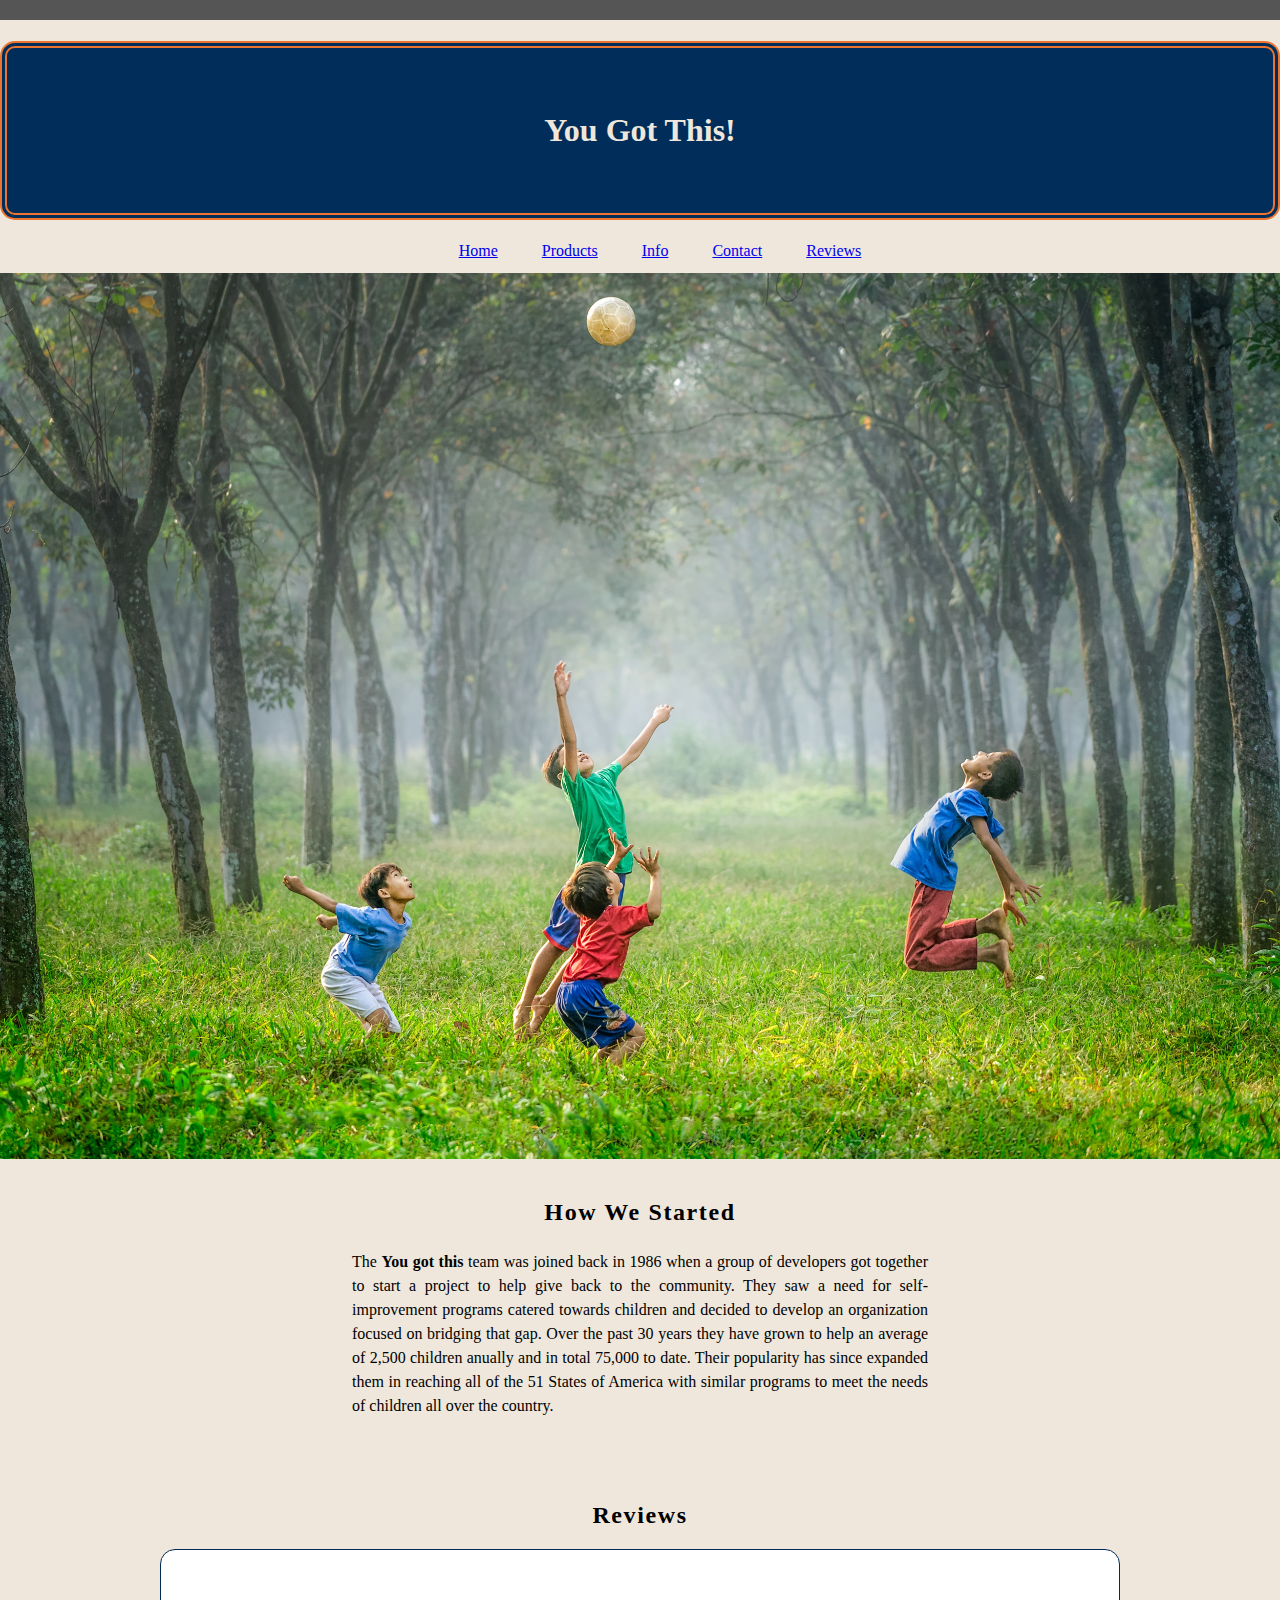
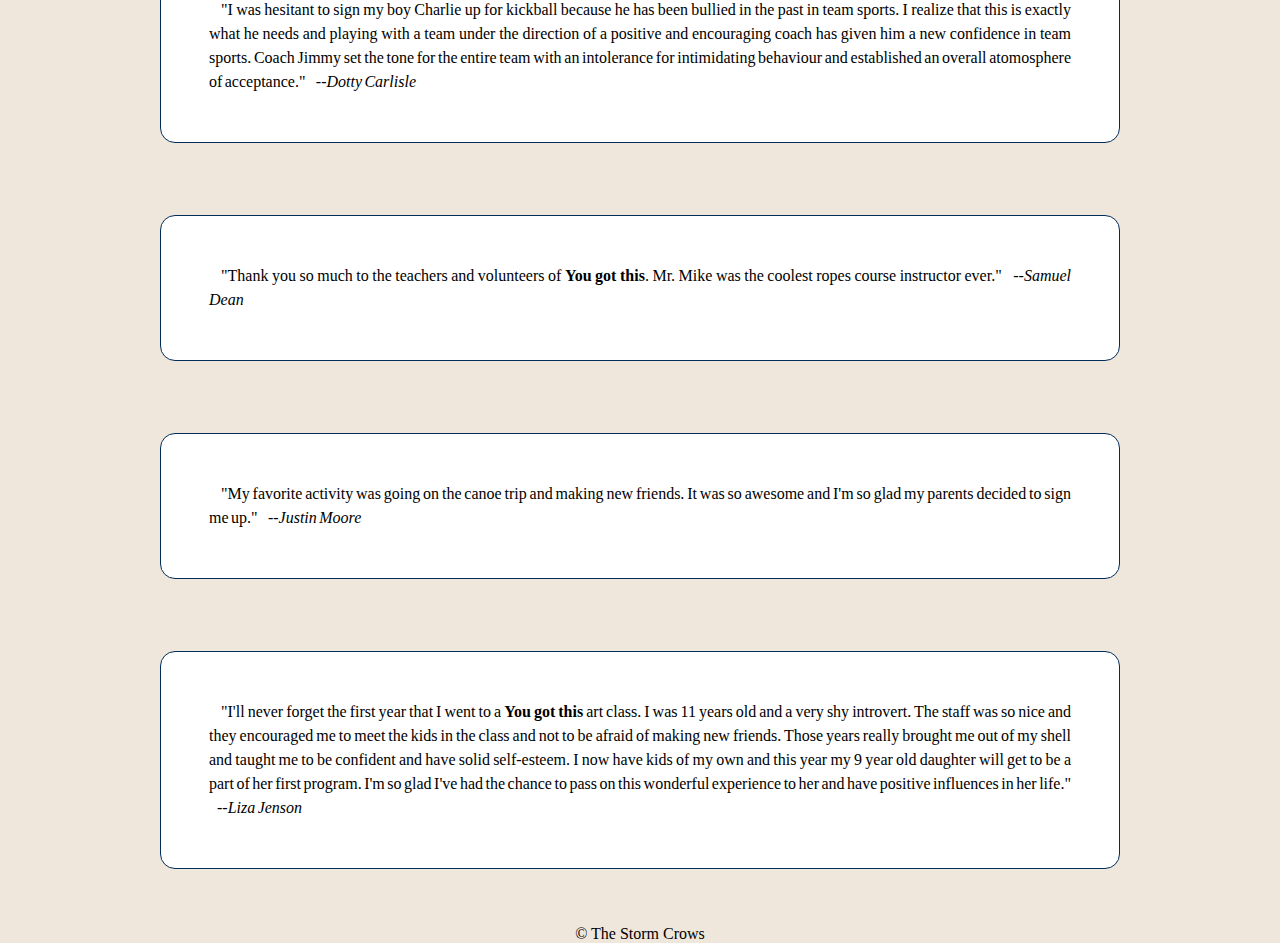
<file: reviews.html>
<!DOCTYPE html>
<html lang="en">

<head>
    <meta charset="UTF-8">
    <title>Background and Reviews</title>
    <meta name="viewport" content="width=device-width, initial-scale=1.0">
    <meta http-equiv="X-UA-Compatible" content="ie=edge">
    <link rel="stylesheet" href="css/styles.css">
    <link rel="stylesheet" href="reviews.css">
</head>

<body>
    
<header>
    <div class="header" id="myHeader">
      </div>   
    <div>
        <h1>You Got This!</h1>
    </div>
    <nav>
        <ul>
            <li><a href="index.html">Home</a></li>
            <li><a href="products.html">Products</a></li>
            <li><a href="info.html">Info</a></li>
            <li><a href="contact.html">Contact</a></li>
            <li><a href="reviews.html">Reviews</a></li>
        </ul>
    </nav>
</header>
<div><br></div>

<div>
    <img src="images/alexis_robert-collins-333411.jpg" alt="children playing" title="Photo by Robert Collins on Unsplash" class="backgroundImage">
</div>    



<main>
    <div class="headlineStyling">
        <h2>How We Started</h2></div>
        <section class="teamBackground">
            <p>The <strong>You got this</strong> team was joined back in 1986 when a group of developers got together to start a project to help give back to the community. They saw a need for self-improvement programs catered towards children and decided to develop an organization focused on bridging that gap. Over the past 30 years they have grown to help an average of 2,500 children anually and in total 75,000 to date. Their popularity has since expanded them in reaching all of the 51 States of America with similar programs to meet the needs of children all over the country. 
            </section>
            


<div class="headlineStyling"> 
    <h2>Reviews</h2></div>
        <section class="containerFlex">
            <p>"I was hesitant to sign my boy Charlie up for kickball because he has been bullied in the past in team sports. I realize that this is exactly what he needs and playing with a team under the direction of a positive and encouraging coach has given him a new confidence in team sports. Coach Jimmy set the tone for the entire team with an intolerance for intimidating behaviour and established an overall atomosphere of acceptance." <span class="standoutText">--Dotty Carlisle</span></p>
        
            <p>"Thank you so much to the teachers and volunteers of <strong>You got this</strong>. Mr. Mike was the coolest ropes course instructor ever." <span class="standoutText">--Samuel Dean</span></p>
        
            <p>"My favorite activity was going on the canoe trip and making new friends. It was so awesome and I'm so glad my parents decided to sign me up." <span class="standoutText">--Justin Moore</span></p>
        
            <p>"I'll never forget the first year that I went to a <strong>You got this</strong> art class. I was 11 years old and a very shy introvert. The staff was so nice and they encouraged me to meet the kids in the class and not to be afraid of making new friends. Those years really brought me out of my shell and taught me to be confident and have solid self-esteem. I now have kids of my own and this year my 9 year old daughter will get to be a part of her first program. I'm so glad I've had the chance to pass on this wonderful experience to her and have positive influences in her life." <span class="standoutText">--Liza Jenson</span></p>   
    </section>
</main>  
   
   <script>
     
    window.onscroll = function() {myFunction()};
    
  
    var header = document.getElementById("myHeader");
    
   
    var sticky = header.offsetTop;
    
    function myFunction() {
      if (window.pageYOffset >= sticky) {
        header.classList.add("sticky");
      } else {
        header.classList.remove("sticky");
      }
    }   
   </script>

<div>
    <footer>&copy; The Storm Crows</footer>
</div>
</body>



</body>
</html>
</file>
<file: css/styles.css>
.title {
    background-color: #eb752f; 
    padding: 2%;
}

body {
    background-color: #efe7dc;
    text-align: center;
    font-family: 'Playfair Display', serif;
}

.sub {
    background-color: #eb752f; 
    padding: 2%;
}
.sub2 {
    background-color: #a5bb2a;
    padding: 2%;
}
h1 {
    background-color: #012d5a;
    color: #efe7dc;
    padding: 5%;
    border: #eb752f solid 7px;
    border-style: double;
    border-radius: 15px;
}

li {
    list-style-type: none;
    display: inline;
    padding: 20px;
}
finishSite
 
.removeBullet li {
    list-style-type: none;
}

.navigation li {
    list-style-type: none;
}

#skills li {
    list-style-type: none;
}
 master

body {
    background-color: #efe7dc;
}

/* This is CSS for the product grid */

.flex-container {
  display: flex;
  flex-wrap: wrap;
  justify-content: space-around;
  align-items: center;

}

#cards {
    background-color: #fff;
    width: 250px;
    border: 3px solid #eb752f;
    padding: 15px;
    margin: 25px;
    object-fit: cover;
    display: flex;
    flex-wrap: wrap;
    box-shadow: 6px 7px 31px -1px rgba(0,0,0,0.75);
    /* 0 4px 8px 0 rgba(0, 0, 0, 0.2), 0 6px 20px 0 rgba(0, 0, 0, 0.19); */
    /* flex: 0 1 calc(25% - 1em); */
}

.card_img {
    box-shadow: inset 0 15px 20px -12px rgba(0,0,0 .8);
    max-width: 100%;
    max-height: 100%;
    justify-content: space-around;
}

/* CONTACT PAGE STYLES ======================= */

.contact-image {
    margin-left: 1em;
    padding: .5em;
    border: 1px solid #012d5a;
    background-color: #eb752f;
    border-radius: 15px;
} 

.get-in-touch {
    margin-left: 1em;
}

.flex-container-contact { /* this is the "flex container" */
    display: flex;
    flex-direction: row; /* this is the default */
    flex-wrap: wrap; /* this allows the items to wrap on small screens */
    box-sizing: border-box;
    align-content: center;
}

.field-group-1, .field-group-2 { /* these are the "flex items" i think */
    border: 3px solid #012d5a;
    background-color: #eb752f;
    border-radius: 15px;
    width: 38%;
    height: 15em;
    padding: 1.5em;
    margin: 1em;    
}

.field-group-2 {
    order: 1; /* this is experimental--to see how flex can change the order--if set @ -1 it reverses the order of the 2 boxes--the default is 0. */
}

input[type=text] {
    width: 70%;
    border: 2px solid #eb752f;
    padding: 1em;
    margin: 8px 0;
    border-radius: 15px;
    font-size: 1.2em;
}

input[type=text]:focus {
    border: 2px solid #012d5a;
}

textarea {
    width: 100%;
    height: 95%;
    padding: 1em;
    box-sizing: border-box;
    border: 2px solid #eb752f;
    border-radius: 15px;
    font-size: 1.2em;
}

textarea:focus {
    border: 2px solid #012d5a;
}

.notice-button {
    color: #012d5a;
    background-color: #a5bb2a;
    font-size: 1.2em;
    padding: .2em;
    margin-left: 1em;
    text-align: center;
    width: 10%;
    border: 5px solid #012d5a;
    border-radius: 15px;
  }

  .connect {
      margin-left: 1em;
  }
  
  .social-media-buttons {
      width: 42px;
      height: 42px;
  }

/* END OF CONTACT PAGE STYLES ================== */

p {
}

@import url('https://fonts.googleapis.com/css?family=Open+Sans');

/* Style the header */
.header {
    padding: 10px 16px;
    background: #555;
    color: #f1f1f1;
  }
  
  /* Page content */
  .content {
    padding: 16px;
  }
  
  /* The sticky class is added to the header with JS when it reaches its scroll position */
  .sticky {
    position: fixed;
    top: 0;
    width: 100%
  }
  
  /* Add some top padding to the page content to prevent sudden quick movement (as the header gets a new position at the top of the page (position:fixed and top:0) */
  .sticky + .content {
    padding-top: 102px;
  }
</file>
<file: reviews.css>
body, html {
    height: 100%;
    margin: 0;
}

.backgroundImage {
    width: 100%;
    height: 100%;
    background-position: center;
    background-repeat: no-repeat;
    background-size: cover;
    margin-top: -1.3em;
}

.teamBackground {
    margin-left: 22em;
    margin-right: 22em;
    margin-bottom: 3em;
    line-height: 1.5em;
    margin-top: 2.5em;
    text-align: justify;
}

.containerFlex {
    display: flex;
    flex-direction: column;
    flex-wrap: wrap;    
}

.containerFlex p {
    border: 1px solid #012d5a;
    border-radius: 15px;
    margin-left: 10em;
    margin-right: 10em;
    margin-bottom: 3.5em;
    text-align: justify;
    text-indent: .75em;
    line-height: 1.5em;
    word-spacing: -.1em;
    padding: 3em;
    background-color: white;


}

.standoutText {
    font-style: italic;
    margin-left: .5em;
}

.headlineStyling {
    padding-top: 1em;
    margin-bottom: -1em;
    letter-spacing: .1em;
   
}
</file>
